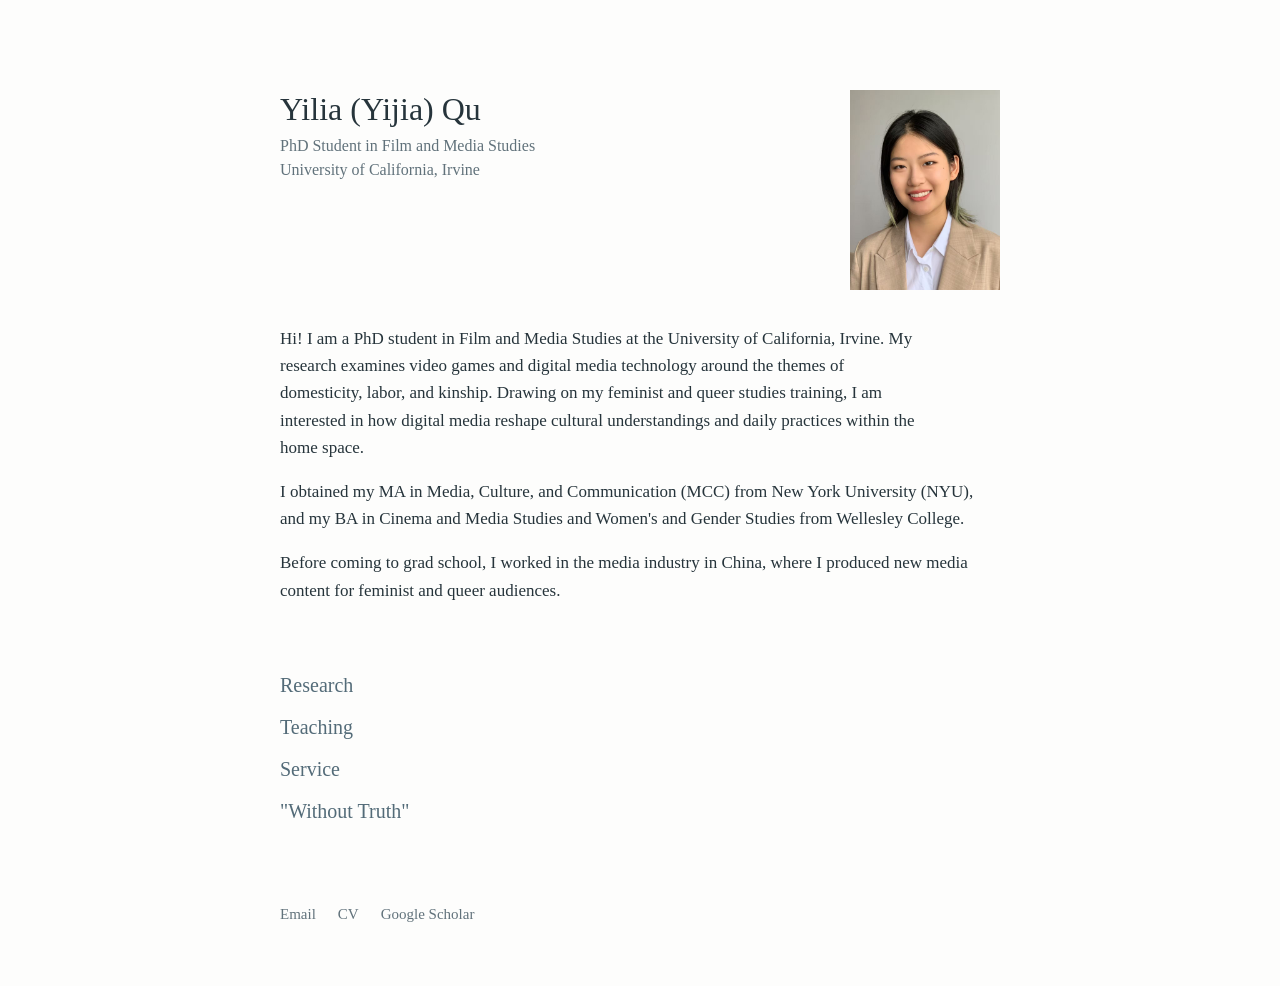
<file: index.html>
<!DOCTYPE html>
<html lang="en">
<head>
    <meta charset="UTF-8">
    <meta name="viewport" content="width=device-width, initial-scale=1.0">
    <title>Yilia (Yijia) Qu</title>
    <link rel="stylesheet" href="style.css">
</head>

<body>

   
<main class="container">
<header class="intro">

    <div class="intro-top">
        <div class="intro-text">
            <h1>Yilia (Yijia) Qu</h1>

            <p class="affiliation">
                PhD Student in Film and Media Studies<br>
                University of California, Irvine
            </p>
        </div>

        <img src="headshot.jpg" alt="Yilia (Yijia) Qu" class="profile-photo">
    </div>
        <p class="bio">
            Hi! I am a PhD student in Film and Media Studies at the University
            of California, Irvine. My research examines video games and digital
            media technology around the themes of domesticity, labor, and kinship.
            Drawing on my feminist and queer studies training, I am interested in
            how digital media reshape cultural understandings and daily practices
            within the home space.
        </p>

        <p class="background">
            I obtained my MA in Media, Culture, and Communication (MCC) from
            New York University (NYU), and my BA in Cinema and Media Studies and
            Women's and Gender Studies from Wellesley College.
        </p>

        <p class="background">
            Before coming to grad school, I worked in the media industry in China,
            where I produced new media content for feminist and queer audiences.
        </p>
    </header>


        <nav class="main-nav">
            <a href="research.html">Research</a>
            <a href="teaching.html">Teaching</a>
            <a href="service.html">Service</a>
            <a href="without-truth.html">"Without Truth"</a>
        </nav>


        <footer>
            <a href="mailto:yijiaq3@uci.edu">Email</a>
            <a href="cv.pdf">CV</a>
            <a href="https://scholar.google.com/citations?hl=en&authuser=1&user=bK3-FWwAAAAJ">Google Scholar</a>
        </footer>

    </main>

</body>
</html>
</file>
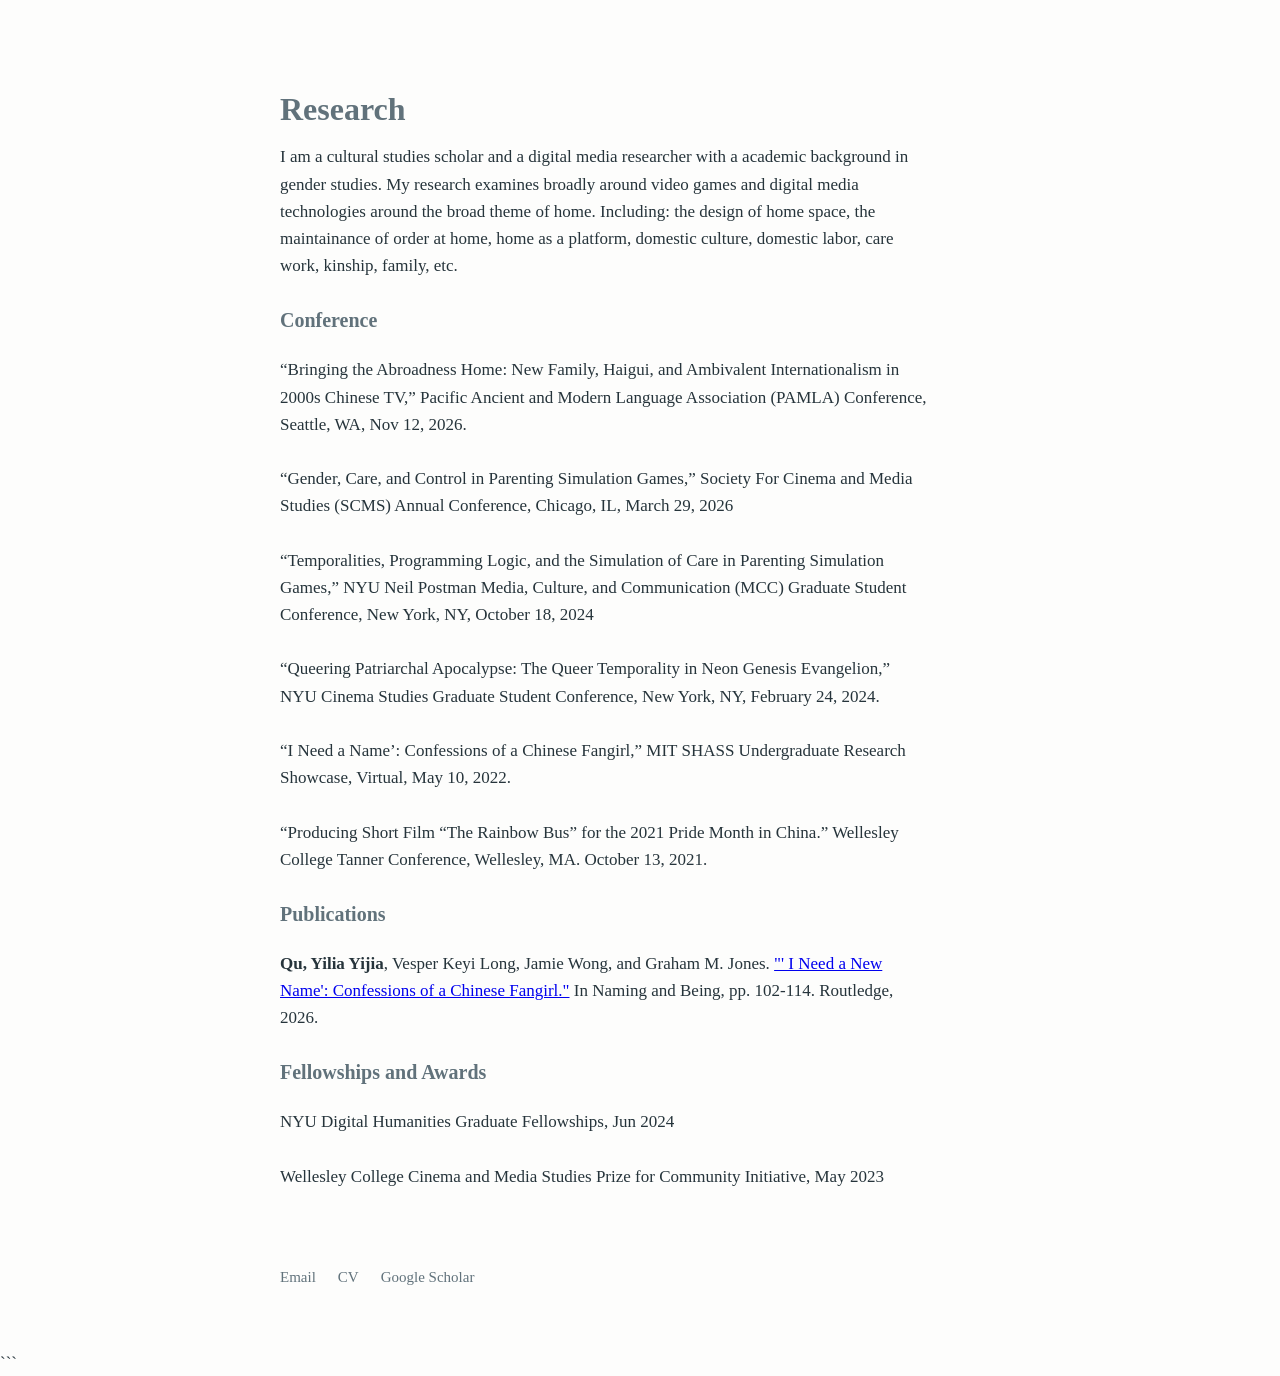
<file: research.html>
<!DOCTYPE html>
<html lang="en">

<head>
    <meta charset="UTF-8">
    <meta name="viewport" content="width=device-width, initial-scale=1.0">
    <title>Research — Yilia (Yijia) Qu</title>
    <link rel="stylesheet" href="style.css">
</head>

<body>

    <main class="container">

        <header class="page-header">
            <h1>Research</h1>
   
        </header>


        <section class="research-section">

            <p>
               I am a cultural studies scholar and a digital media researcher with a academic background in gender studies.
	       My research examines broadly around video games and digital media technologies around the broad theme of home. 
	       Including: the design of home space, the maintainance of order at home, home as a platform, domestic culture, domestic labor, care work, kinship, family, etc.
            </p>

        </section>

        <section class="research-section">

            <h2>Conference</h2>

            <p>
                “Bringing the Abroadness Home: New Family, Haigui, and Ambivalent Internationalism in 2000s Chinese TV,” 
		Pacific Ancient and Modern Language Association (PAMLA) Conference, Seattle, WA, Nov 12, 2026.<br><br>

		“Gender, Care, and Control in Parenting Simulation Games,” Society For Cinema and Media Studies (SCMS) Annual Conference, 
		Chicago, IL, March 29, 2026<br><br>

		“Temporalities, Programming Logic, and the Simulation of Care in Parenting Simulation Games,” 
		NYU Neil Postman Media, Culture, and Communication (MCC) Graduate Student Conference, New York, NY, October 18, 2024 <br><br>

		“Queering Patriarchal Apocalypse: The Queer Temporality in Neon Genesis Evangelion,” 
		NYU Cinema Studies Graduate Student Conference, New York, NY, February 24, 2024.<br><br>

		“I Need a Name’: Confessions of a Chinese Fangirl,” MIT SHASS Undergraduate Research Showcase, 
		Virtual, May 10, 2022.<br><br>

		“Producing Short Film “The Rainbow Bus” for the 2021 Pride Month in China.” 
		Wellesley College Tanner Conference, Wellesley, MA. October 13, 2021.<br>

            </p>

        </section>

	 <section class="research-section">

            <h2>Publications</h2>

            <p>
                <strong> Qu, Yilia Yijia</strong>, Vesper Keyi Long, Jamie Wong, and Graham M. Jones. 
		<a href="https://www.taylorfrancis.com/chapters/oa-edit/10.4324/9781032629407-15/need-new-name-yilia-yijia-qu-vesper-keyi-long-jamie-wong-graham-jones">"'
		I Need a New Name': Confessions of a Chinese Fangirl."</a>
                In Naming and Being, pp. 102-114. Routledge, 2026.
	    </p>

        </section>
 

	 <section class="research-section">

		<h2>Fellowships and Awards</h2>
	<p>
		NYU Digital Humanities Graduate Fellowships, Jun 2024 <br><br>
		Wellesley College Cinema and Media Studies Prize for Community Initiative, May 2023
	</p>

	</section>
        <footer>
            <a href="mailto:your-email@uci.edu">Email</a>
            <a href="cv.pdf">CV</a>
            <a href="https://scholar.google.com/citations?user=bK3-FWwAAAAJ">Google Scholar</a>
        </footer>

    </main>

</body>
</html>
```
</file>
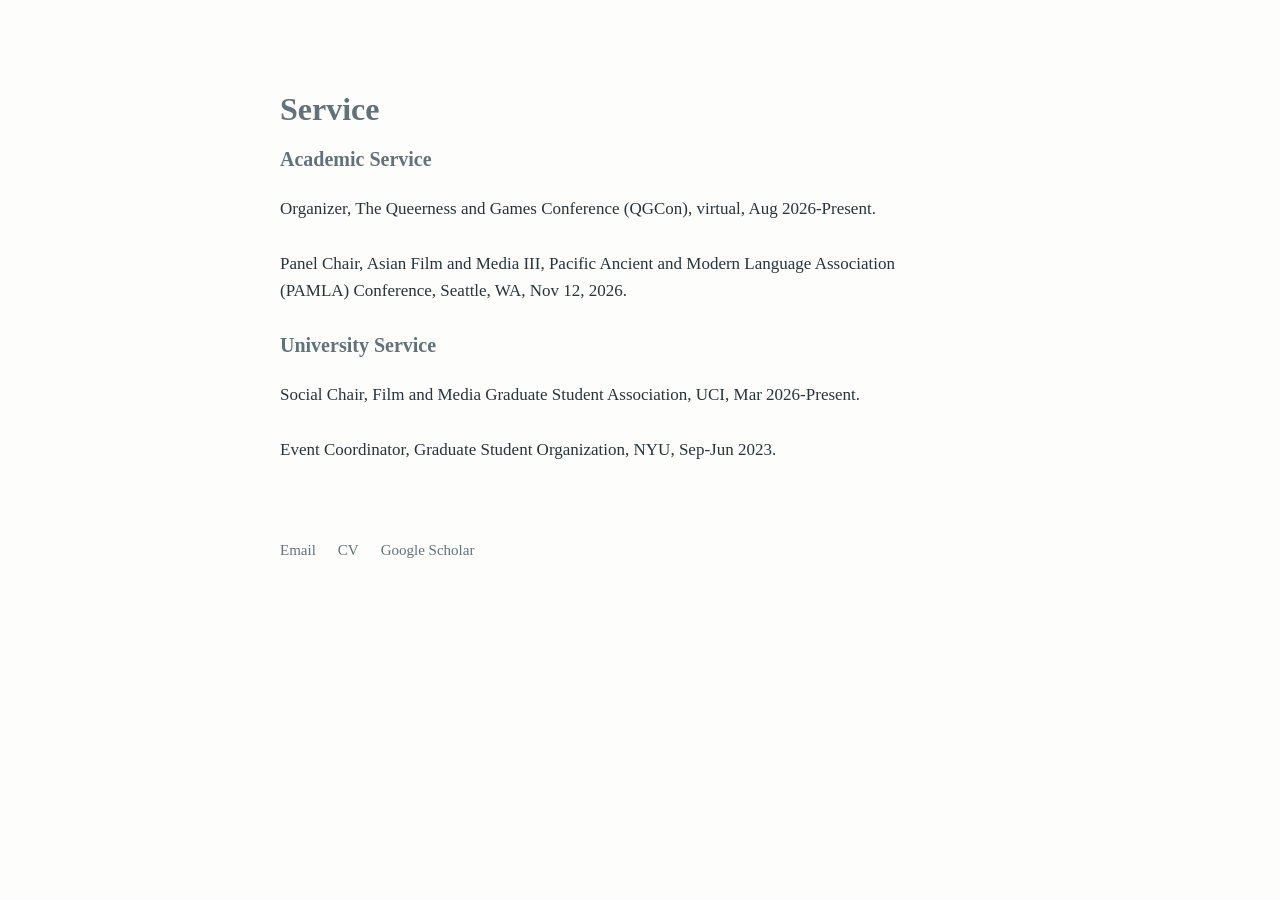
<file: service.html>
<!DOCTYPE html>
<html lang="en">

<head>
    <meta charset="UTF-8">
    <meta name="viewport" content="width=device-width, initial-scale=1.0">
    <title>Research — Yilia (Yijia) Qu</title>
    <link rel="stylesheet" href="style.css">
</head>

<body>

    <main class="container">

        <header class="page-header">
            <h1>Service</h1>
   
        </header>


        <section class="research-section">

	   <h2>Academic Service</h2>

            <p>
		Organizer, The Queerness and Games Conference (QGCon), virtual, Aug 2026-Present.<br><br>
		Panel Chair, Asian Film and Media III, Pacific Ancient and Modern Language Association (PAMLA) Conference, Seattle, WA, Nov 12, 2026.
	    </p>

        </section>

        <section class="research-section">

            <h2>University Service</h2>

            <p>
		Social Chair, Film and Media Graduate Student Association, UCI, Mar 2026-Present.<br><br>
		Event Coordinator, Graduate Student Organization, NYU, Sep-Jun 2023.

            </p>


        <footer>
            <a href="mailto:your-email@uci.edu">Email</a>
            <a href="cv.pdf">CV</a>
            <a href="https://scholar.google.com/citations?user=bK3-FWwAAAAJ">Google Scholar</a>
        </footer>

    </main>

</body>
</html>
</file>
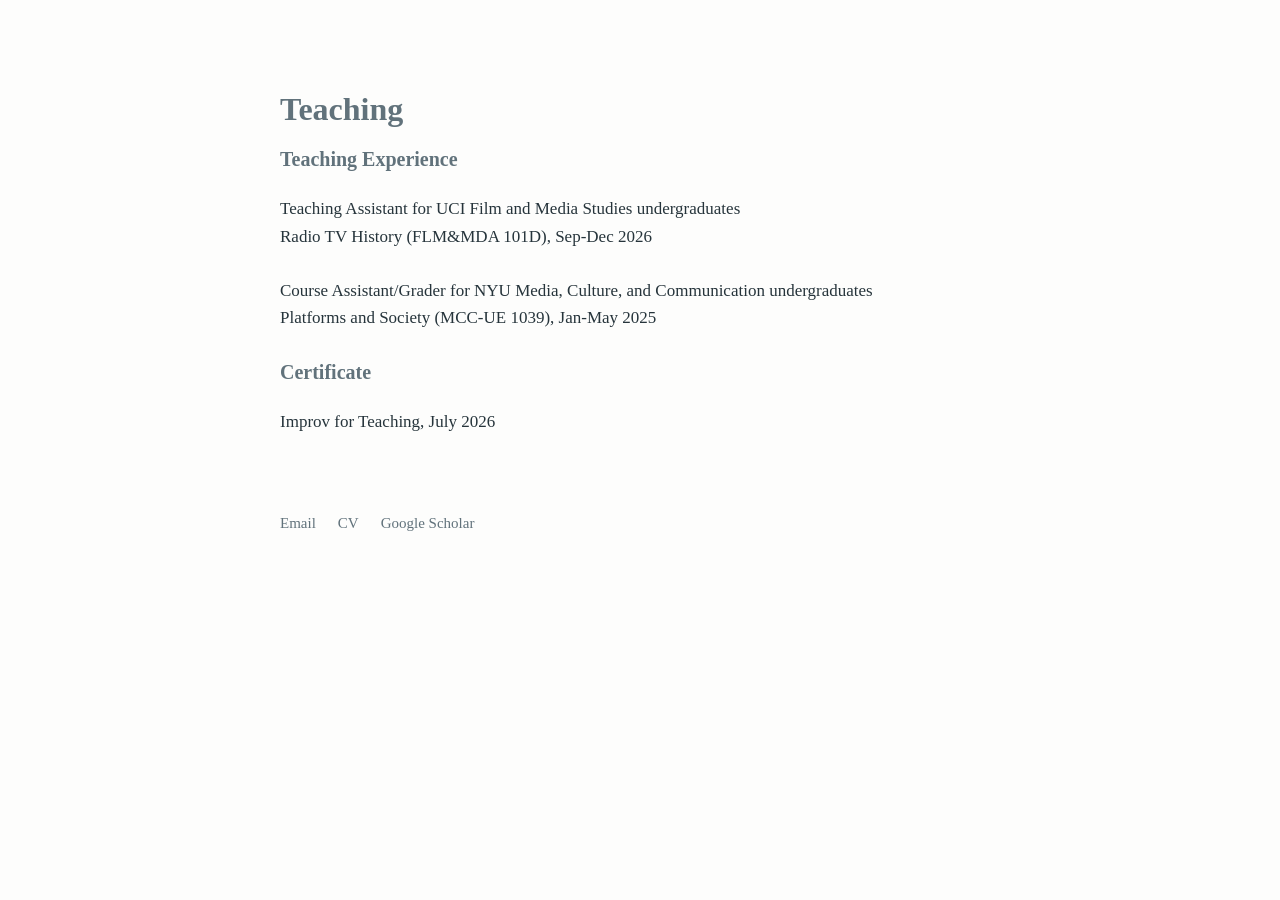
<file: teaching.html>
<!DOCTYPE html>
<html lang="en">

<head>
    <meta charset="UTF-8">
    <meta name="viewport" content="width=device-width, initial-scale=1.0">
    <title>Research — Yilia (Yijia) Qu</title>
    <link rel="stylesheet" href="style.css">
</head>

<body>

    <main class="container">

        <header class="page-header">
            <h1>Teaching</h1>
   
        </header>


        <section class="research-section">

	<h2>Teaching Experience</h2>
            <p>
		Teaching Assistant for UCI Film and Media Studies undergraduates<br>
		Radio TV History (FLM&MDA 101D), Sep-Dec 2026<br><br>
		Course Assistant/Grader for NYU Media, Culture, and Communication undergraduates<br>
      	 	Platforms and Society (MCC-UE 1039), Jan-May 2025
	    </p>

        </section>

        <section class="research-section">

            <h2>Certificate</h2>

            <p>
		Improv for Teaching, July 2026       

            </p>


        <footer>
            <a href="mailto:your-email@uci.edu">Email</a>
            <a href="cv.pdf">CV</a>
            <a href="https://scholar.google.com/citations?user=bK3-FWwAAAAJ">Google Scholar</a>
        </footer>

    </main>

</body>
</html>
</file>
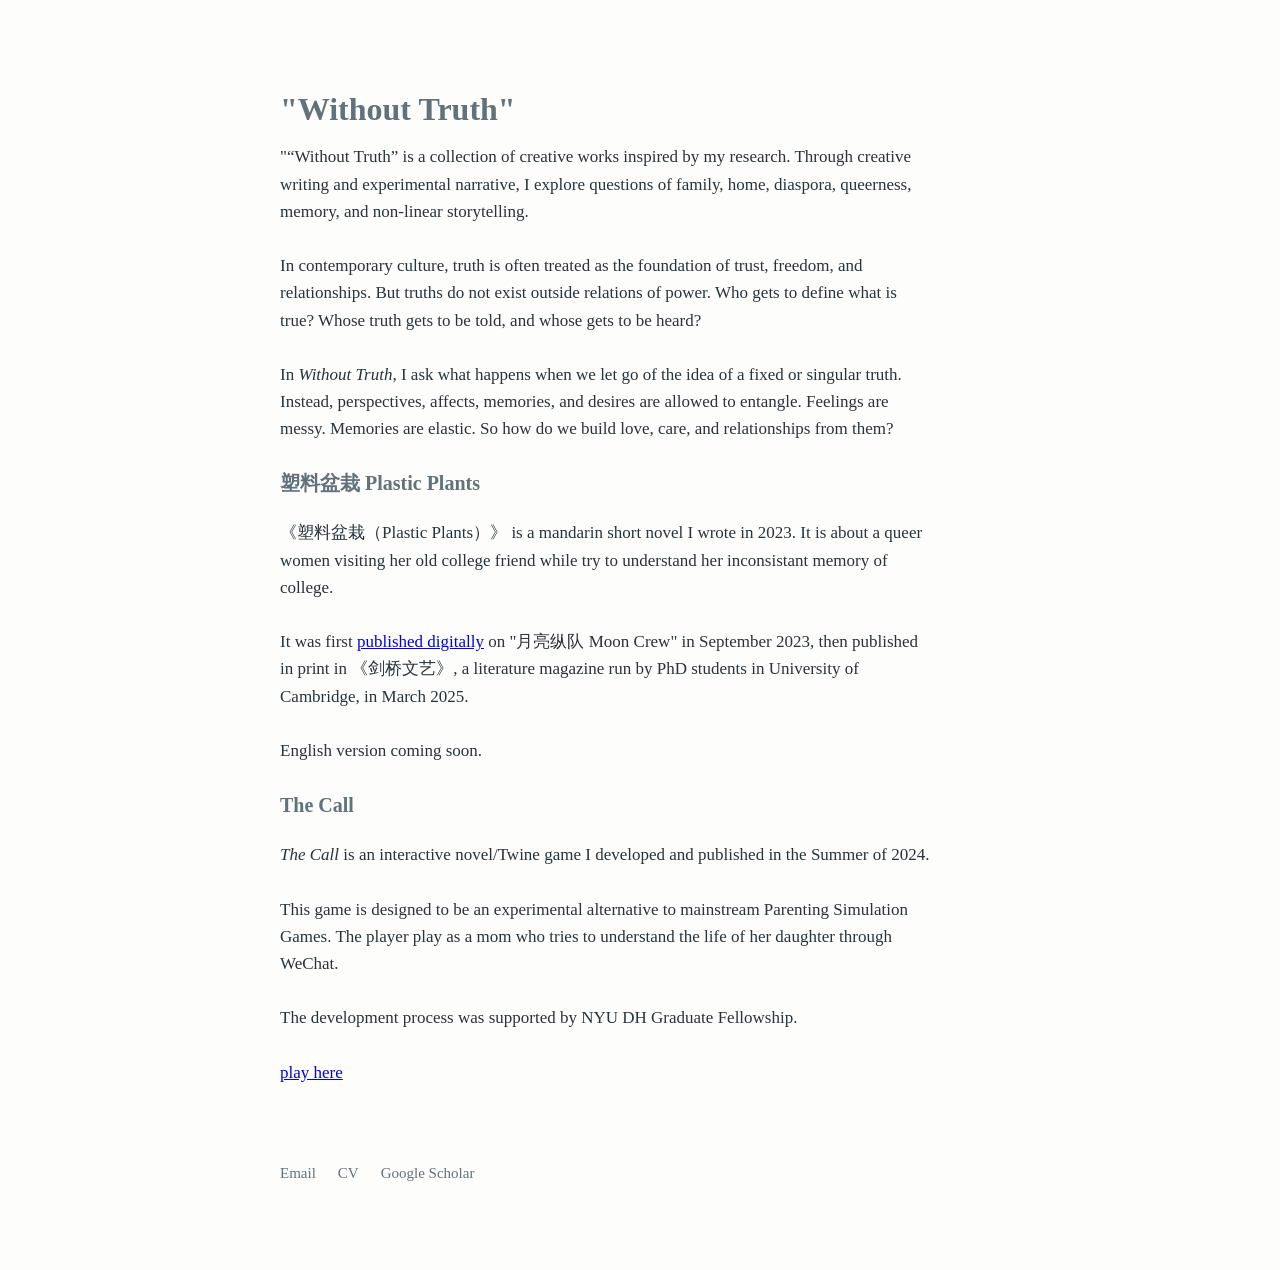
<file: without-truth.html>
<!DOCTYPE html>
<html lang="en">

<head>
    <meta charset="UTF-8">
    <meta name="viewport" content="width=device-width, initial-scale=1.0">
    <title>Research — Yilia (Yijia) Qu</title>
    <link rel="stylesheet" href="style.css">
</head>

<body>

    <main class="container">

        <header class="page-header">
            <h1>"Without Truth"</h1>
   
        </header>
  	<section class="research-section">

            <p>"“Without Truth” is a collection of creative works inspired by my research. 
		Through creative writing and experimental narrative, 
		I explore questions of family, home, diaspora, queerness, memory, and non-linear storytelling. <br><br>

		In contemporary culture, truth is often treated as the foundation of trust, freedom, and relationships. 
		But truths do not exist outside relations of power. 
		Who gets to define what is true? Whose truth gets to be told, and whose gets to be heard? <br><br>
		In <i>Without Truth</i>, I ask what happens when we let go of the idea of a fixed or singular truth. 
		Instead, perspectives, affects, memories, and desires are allowed to entangle. 
		Feelings are messy. Memories are elastic. So how do we build love, care, and relationships from them?
		
	    </p>
	</section>

        <section class="research-section">

	   <h2>塑料盆栽 Plastic Plants</h2>

            <p>
		《塑料盆栽（Plastic Plants）》 is a mandarin short novel I wrote in 2023. 
		It is about a queer women visiting her old college friend while try to understand her inconsistant memory of college. <br><br>
		It was first 
		<a href="https://mp.weixin.qq.com/s/2X9tRVpJTsZLRTvyMoqLew">published digitally</a>		
		on "月亮纵队 Moon Crew" in September 2023, then published in print in 《剑桥文艺》, a literature magazine run by PhD students in University of Cambridge, in March 2025.<br><br>
		English version coming soon.
	    </p>

        </section>

        <section class="research-section">

            <h2>The Call</h2>

            <p>
		
		<i>The Call</i> is an interactive novel/Twine game I developed and published in the Summer of 2024. <br><br>
		This game is designed to be an experimental alternative to mainstream Parenting Simulation Games. 
		The player play as a mom who tries to understand the life of her daughter through WeChat.<br><br>
		The development process was supported by NYU DH Graduate Fellowship. <br><br>
		<a href="The Call_.html">play here</a>
            </p>


        <footer>
            <a href="mailto:your-email@uci.edu">Email</a>
            <a href="cv.pdf">CV</a>
            <a href="https://scholar.google.com/citations?user=bK3-FWwAAAAJ">Google Scholar</a>
        </footer>

    </main>

</body>
</html>
</file>
<file: style.css>
```css
/* --------------------------------
   Basic settings
-------------------------------- */

* {
    box-sizing: border-box;
}

body {
    margin: 0;
    background: #fdfdfc;
    color: #26343b;
    font-family: Georgia, "Times New Roman", serif;
    font-size: 17px;
    line-height: 1.6;
}


/* --------------------------------
   Main container
-------------------------------- */

.container {
    width: 90%;
    max-width: 720px;
    margin: 0 auto;
    padding: 90px 0 60px;
}


/* --------------------------------
   Introduction
-------------------------------- */

.intro h1 {
    margin: 0 0 6px;
    font-size: 32px;
    font-weight: normal;
    line-height: 1.2;
}

.affiliation {
    margin: 0;
    color: #61727b;
    font-size: 16px;
    line-height: 1.5;
}

.bio {
    max-width: 650px;
    margin-top: 35px;
    margin-bottom: 0;
}
.intro-top {
    display: flex;
    justify-content: space-between;
    align-items: flex-start;
    gap: 40px;
}

.intro-text {
    flex: 1;
}

.profile-photo {
    width: 150px;
    height: auto;
    display: block;
}

/* --------------------------------
   Main navigation
-------------------------------- */

.main-nav {
    display: flex;
    flex-direction: column;
    margin-top: 65px;
    gap: 10px;
}

.main-nav a {
    color: #536b78;
    font-size: 20px;
    text-decoration: none;
}

.main-nav a:hover {
    color: #26343b;
    text-decoration: underline;
}

/* --------------------------------
   Footer
-------------------------------- */

footer {
    display: flex;
    gap: 22px;
    margin-top: 75px;
    font-size: 15px;
}

footer a {
    color: #61727b;
    text-decoration: none;
}

footer a:hover {
    color: #26343b;
    text-decoration: underline;
}

/* --------------------------------
   Mobile
-------------------------------- */

@media (max-width: 600px) {

    .container {
        width: 88%;
        padding-top: 55px;
    }

    .intro h1 {
        font-size: 28px;
    }

    body {
        font-size: 16px;
    }

    .main-nav {
        margin-top: 50px;
    }

    footer {
        margin-top: 60px;
    }
}
```
```css
/* --------------------------------
   Research page
-------------------------------- */

.page-header {
    margin-bottom: 80px;
}

.page-header  {
    color: #61727b;
    text-decoration: none;
}

.page-header h1 {
    margin: 0 0 15px;
    font-size: 32px;
    font-weight: bold;
    line-height: 1.2;
}

.page-header a {
    color: #61727b;
    font-size: 15px;
    text-decoration: none;
}

.page-header a:hover {
    text-decoration: underline;
}

.research-section {
    margin-bottom: 25px;
}

.research-section h2 {
    margin: 0 0 20px;
    font-size: 20px;
    font-weight: bold;
}


.research-section h2 {
    color: #61727b;
    text-decoration: none;
}

.research-section p {
    margin: 0;
    max-width: 650px;
}


```
</file>
